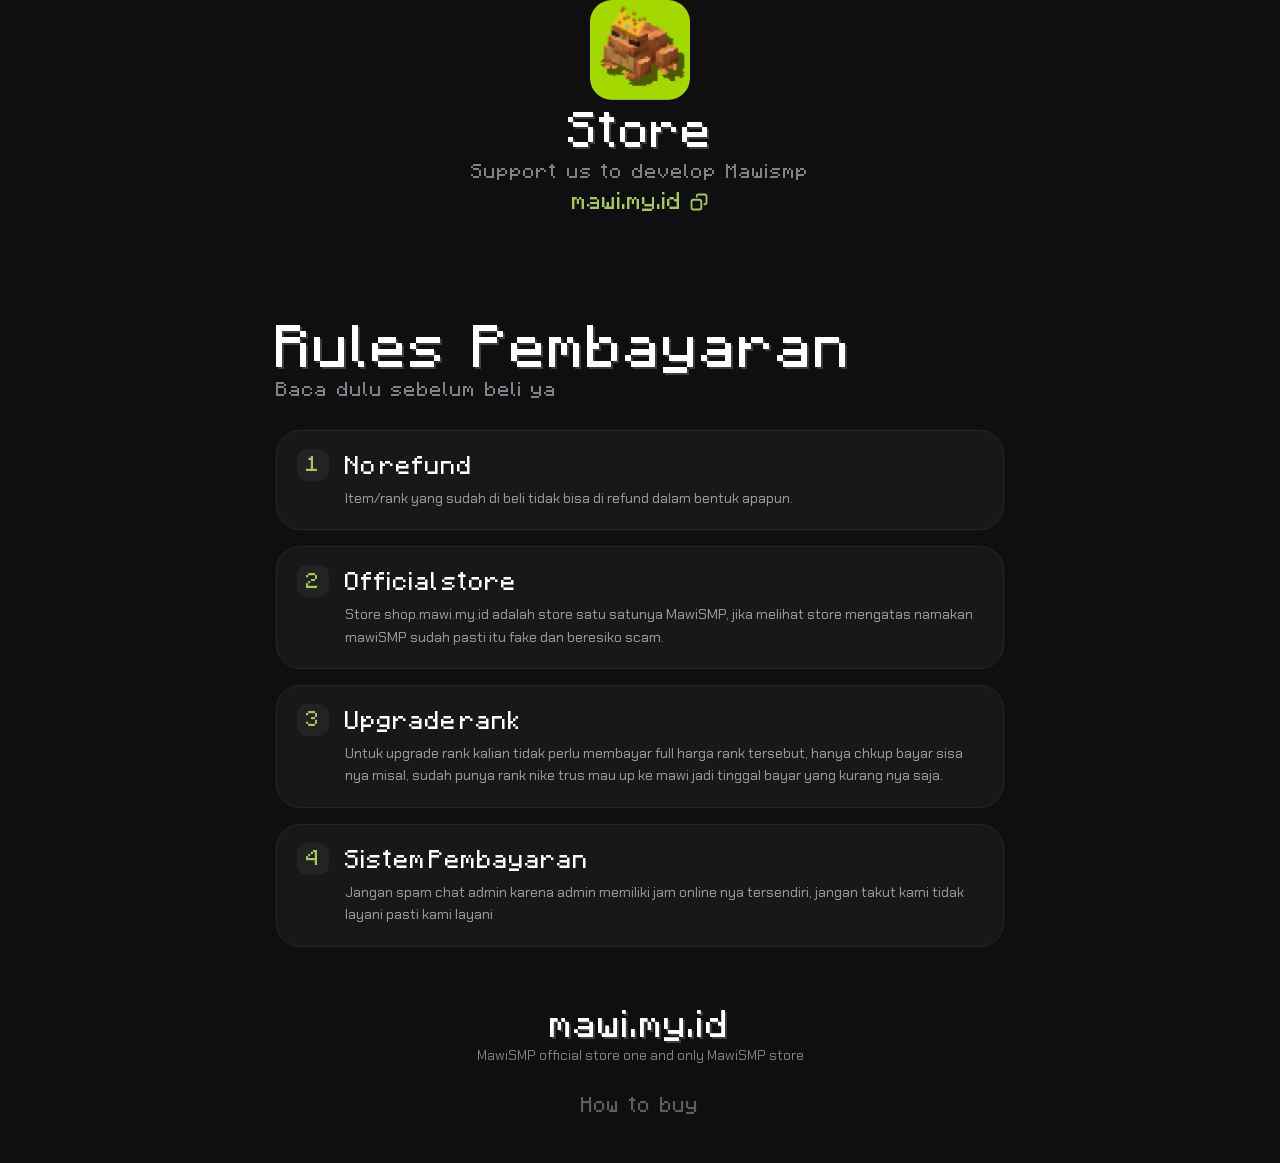
<file: pages/rules.html>
<!DOCTYPE html>
<html lang="en">

<head>
  <meta charset="UTF-8">
  <meta name="viewport" content="width=device-width, initial-scale=1.0">
  <meta name="theme-color" content="#111113">
  <title>MawiSMP - Rules Pembayaran</title>
  <link rel="preconnect" href="https://fonts.googleapis.com">
  <link rel="preconnect" href="https://fonts.gstatic.com" crossorigin>
  <link href="https://fonts.googleapis.com/css2?family=Chakra+Petch:wght@400;600;700&family=Pixelify+Sans&display=swap" rel="stylesheet">
  <link rel="stylesheet" href="../style.css">
  
</head>

<body>
  <header class="head">
      <a class="logo sk" href="../index.html">
        <img src="../Galery/logo.png" alt="MawiSMP" onload="this.parentNode.classList.remove('sk')" onerror="this.parentNode.classList.remove('sk')">
      </a>
      <h1>Store</h1>
      <p>Support    us   to   develop   Mawismp</p>
      <div class="ip-box">
        <span>mawi.my.id</span>
      </div>
    </header>
  <main class="doc">
    <h1>Rules Pembayaran</h1>
    <p class="lead">Baca dulu sebelum beli ya</p>

    <ol class="rule-list">
      <li><b>No refund</b>Item/rank yang sudah di beli tidak bisa di refund dalam bentuk apapun.</li>
      <li><b>Official store</b>Store shop.mawi.my.id adalah store satu satunya MawiSMP, jika melihat store mengatas namakan mawiSMP sudah pasti itu fake dan beresiko scam.</li>
      <li><b>Upgrade rank</b>Untuk upgrade rank kalian tidak perlu membayar full harga rank tersebut, hanya chkup bayar sisa nya misal, sudah punya rank nike trus mau up ke mawi jadi tinggal bayar yang kurang nya saja.</li>
      <li><b>Sistem Pembayaran</b>Jangan spam chat admin karena admin memiliki jam online nya tersendiri, jangan takut kami tidak layani pasti kami layani</li>
    </ol>
  </main>

  <footer>
    <h5>mawi.my.id</h5>
    <small>MawiSMP official store one and only MawiSMP store</small>
    <p>
      <a href="tutorial.html">How to buy</a>
    </p>
  </footer>
</body>

</html>
</file>
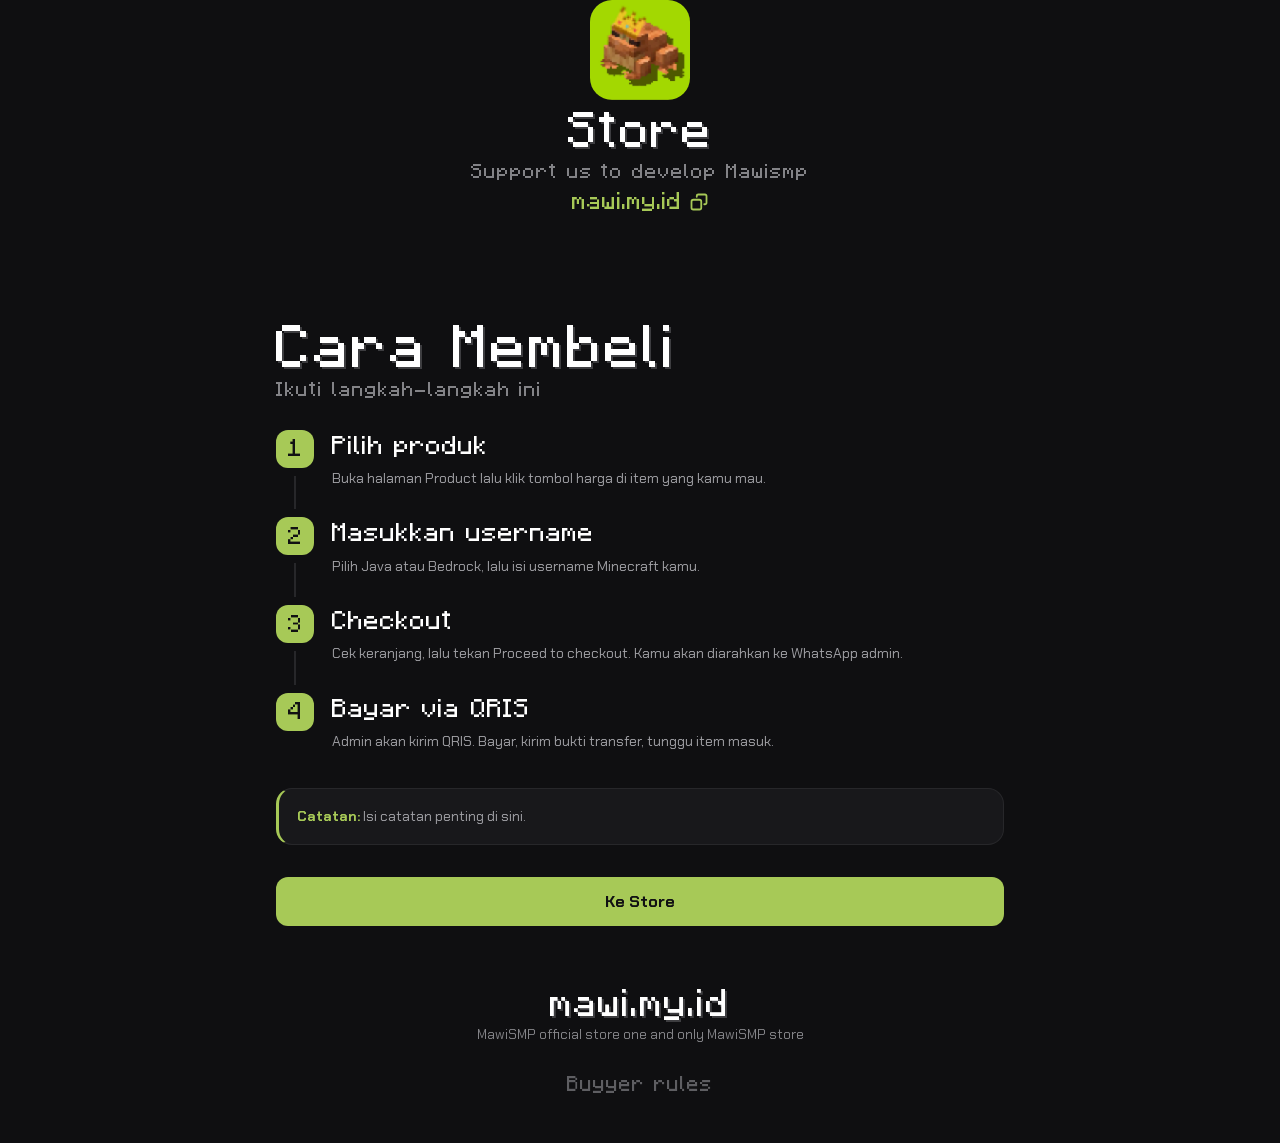
<file: pages/tutorial.html>
<!DOCTYPE html>
<html lang="en">

<head>
  <meta charset="UTF-8">
  <meta name="viewport" content="width=device-width, initial-scale=1.0">
  <meta name="theme-color" content="#111113">
  <title>MawiSMP - Cara Membeli</title>
  <link rel="preconnect" href="https://fonts.googleapis.com">
  <link rel="preconnect" href="https://fonts.gstatic.com" crossorigin>
  <link href="https://fonts.googleapis.com/css2?family=Chakra+Petch:wght@400;600;700&family=Pixelify+Sans&display=swap" rel="stylesheet">
  <link rel="stylesheet" href="../style.css">
  
</head>

<body>
 <header class="head">
      <a class="logo sk" href="../index.html">
        <img src="../Galery/logo.png" alt="MawiSMP" onload="this.parentNode.classList.remove('sk')" onerror="this.parentNode.classList.remove('sk')">
      </a>
      <h1>Store</h1>
      <p>Support    us   to   develop   Mawismp</p>
      <div class="ip-box">
        <span>mawi.my.id</span>
      </div>
    </header>
  <main class="doc">
    <h1>Cara Membeli</h1>
    <p class="lead">Ikuti langkah-langkah ini</p>

    <ol class="steps">
      <li>
        <h4>Pilih produk</h4>
        Buka halaman Product lalu klik tombol harga di item yang kamu mau.
      </li>
      <li>
        <h4>Masukkan username</h4>
        Pilih Java atau Bedrock, lalu isi username Minecraft kamu.
        <!-- <img src="../Galery/tutor1.png" alt=""> -->
      </li>
      <li>
        <h4>Checkout</h4>
        Cek keranjang, lalu tekan Proceed to checkout. Kamu akan diarahkan ke WhatsApp admin.
      </li>
      <li>
        <h4>Bayar via QRIS</h4>
        Admin akan kirim QRIS. Bayar, kirim bukti transfer, tunggu item masuk.
      </li>
    </ol>

    <p class="note"><b>Catatan:</b> Isi catatan penting di sini.</p>
    <a class="btn full" href="product.html">Ke Store</a>
  </main>

  <footer>
    <h5>mawi.my.id</h5>
    <small>MawiSMP official store one and only MawiSMP store</small>
    <p>
      <a href="rules.html">Buyyer rules</a>
    </p>
  </footer>
</body>

</html>
</file>
<file: style.css>
/* MawiSMP store - mobile-first dark "link hub" look */
/* Mojangles: put the font file in /fonts (any of these names works) */
@font-face {
  font-family: "Mojangles";
  src: local("Mojang"),
    url("font/Mojang-Regular.ttf") format("truetype");
  font-weight: normal;
  font-style: normal;
  font-display: swap;
}

@font-face {
  font-family: "Mojangles";
  src: local("Mojang Bold"),
    url("font/Mojang-Bold.ttf") format("truetype");
  font-weight: bold;
  font-style: normal;
  font-display: swap;
}

:root {
  --bg: #0f0f11; /* Dibikin lebih gelap dikit mirip donut */
  --primary: #A7C957;
  --grey: #A0A0A5;
  --line: #27272a;
  --card: #18181b; /* Warna card donut */
  --pill: #232325;
  --text: #fff;
  --dim: var(--grey);
  --radius: 20px;
  --gap: 24px;
  --pixel: "Mojangles", "Pixelify Sans", monospace;
  --body: "Chakra Petch", system-ui, -apple-system, "Segoe UI", sans-serif;
}

* {
  margin: 0;
  padding: 0;
  box-sizing: border-box
}

html {
  background: var(--bg);
  -webkit-text-size-adjust: 100%
}

body {
  min-height: 100vh;
  display: flex;
  flex-direction: column;
  background: var(--bg);
  color: var(--text);
  font-family: var(--body);
  font-size: 14px;
  -webkit-tap-highlight-color: transparent;
}

a {
  color: inherit;
  text-decoration: none
}

img {
  display: block
}

h1, h2, h3, h4, h5, h6 {
  font-family: var(--pixel);
  font-weight: 400;
  font-synthesis: none
}

/* the pixel font has a very narrow space glyph: widen the gap between words */
h1, h2, h3, h4, h5, h6,
.head p,
.head .ip-box,
.card, .card *,
.buy,
.doc .back,
.doc>.lead,
footer p a {
  word-spacing: .35em
}

:focus-visible {
  outline: 2px solid var(--primary);
  outline-offset: 3px
}

/* column */
.container {
  flex: 1;
  width: 100%;
  max-width: 440px;
  margin: 0 auto;
  padding: 40px 0 0;
  display: flex;
  flex-direction: column;
  align-items: center;
  gap: var(--gap);
}

/* logo */
.logo-home {
  width: 64%;
  border-radius: var(--radius);
  overflow: hidden;
  background: var(--primary)
}

.logo-home img {
  width: 100%;
  height: auto
}

/* ip pill */
.ip-box {
  width: 64%;
  height: 48px;
  margin-top: -12px;
  padding: 0 16px;
  display: flex;
  align-items: center;
  justify-content: center;
  gap: 14px;
  background: var(--pill);
  border-radius: 999px;
  cursor: pointer;
  user-select: none;
  font-size: 1rem;
  font-weight: 700;
  letter-spacing: .02em;
  text-transform: uppercase;
  transition: background .2s, transform .15s;
}

.ip-box::before {
  content: "";
  flex: none;
  width: 22px;
  height: 22px;
  background: url("data:image/svg+xml,%3Csvg xmlns='http://www.w3.org/2000/svg' viewBox='0 0 24 24' fill='none' stroke='%23fff' stroke-width='2.4' stroke-linecap='round' stroke-linejoin='round'%3E%3Cg transform='matrix(-1 0 0 1 24 0)'%3E%3Crect x='9' y='9' width='13' height='13' rx='2.5'/%3E%3Cpath d='M5 15H4a2 2 0 0 1-2-2V4a2 2 0 0 1 2-2h9a2 2 0 0 1 2 2v1'/%3E%3C/g%3E%3C/svg%3E") center/contain no-repeat;
}

.ip-box span {
  min-width: 0;
  overflow: hidden;
  text-overflow: ellipsis;
  white-space: nowrap
}

.ip-box:hover {
  background: #2c2c2f
}

.ip-box:active {
  transform: scale(.97)
}

.ip-box.copied {
  background: #3e4827
}

/* cards */
.container-menu {
  width: 100%
}

.container-menu a {
  position: relative;
  display: flex;
  flex-direction: column;
  align-items: center;
  justify-content: center;
  gap: 12px;
  width: 55%;
  height: 220px;
  margin: 0 auto;
  padding: 20px;
  text-align: center;
  background: var(--card);
  border-radius: var(--radius);
  overflow: hidden;
  transition: background .2s, transform .15s;
}

.container-menu a:hover {
  background: #262629
}

.container-menu a:active {
  transform: scale(.98)
}

.container-menu i {
  font-size: 3rem;
  line-height: 1
}

.container-menu h4 {
  font-size: 1.2rem;
  line-height: 1.3;
  text-shadow: 2px 2px 0 #3f3f3f
}

.fa-discord { color: #5865f2 }
.fa-whatsapp { color: #25d366 }
.fa-trophy { color: #f5b50a }

/* big image card (Product) */
.container-menu a:has(>img) {
  width: 100%;
  align-items: flex-start;
  justify-content: flex-start;
  padding: 20px;
  background: none
}

.container-menu a>img {
  position: absolute;
  inset: 0;
  width: 100%;
  height: 100%;
  object-fit: cover;
  transition: transform .5s
}

.container-menu a:hover>img {
  transform: scale(1.05)
}

.container-menu h3 {
  position: relative;
  font-size: 2rem;
  line-height: 1.2;
  text-shadow: 2px 2px 0 rgba(0, 0, 0, .5)
}

/* footer */
footer {
  margin-top: 72px;
  padding: 0 16px 48px;
  text-align: center
}

footer h5 {
  font-size: 1.9rem;
  line-height: 1;
  text-shadow: 2px 2px 0 #3d3d40
}

footer small {
  display: block;
  margin-top: 6px;
  font-size: .85rem;
  color: var(--grey);
  opacity: .8
}

/* link row: pixel font, dim, wraps on small screens */
footer p {
  display: flex;
  flex-wrap: wrap;
  justify-content: center;
  align-items: flex-start;
  gap: 16px 28px;
  max-width: 520px;
  margin: 32px auto 0
}

footer p a {
  font-family: var(--pixel);
  font-size: 1.05rem;
  line-height: 1.15;
  color: var(--grey);
  opacity: .55;
  text-align: center;
  transition: opacity .2s, color .2s
}

footer p a:hover,
footer p a:focus-visible {
  opacity: 1;
  color: var(--text)
}

@media (min-width: 900px) {
  footer p { max-width: none; gap: 16px 56px }
}

/* ===== store page ===== */
.store {
  width: 100%;
  max-width: 440px;
  margin: 0 auto;
  padding: 32px 16px 0;
  flex: 1
}

.head {
  display: flex;
  flex-direction: column;
  align-items: center;
  text-align: center;
  gap: 12px;
  margin-bottom: 40px
}

.head .logo {
  display: block;
  width: 100px;
  border-radius: 22px;
  overflow: hidden
}

.logo img {
  display: block;
  width: 100%;
  height: auto
}

.logo.sk {
  min-height: 100px
}

.head h1 {
  font-size: 2.5rem;
  line-height: 1;
  text-shadow: 2px 2px 0 #3d3d40
}

.head p {
  font-family: var(--pixel);
  font-size: 1rem;
  color: var(--grey);
  opacity: .8
}

.head .ip-box {
  width: auto;
  height: auto;
  margin: 0;
  padding: 0;
  background: none;
  color: var(--primary);
  font: 400 1.2rem var(--pixel);
  letter-spacing: 0;
  text-transform: none;
  gap: 8px;
}

.head .ip-box::before {
  order: 2;
  width: 18px;
  height: 18px;
  background-image: url("data:image/svg+xml,%3Csvg xmlns='http://www.w3.org/2000/svg' viewBox='0 0 24 24' fill='none' stroke='%23A7C957' stroke-width='2.4' stroke-linecap='round' stroke-linejoin='round'%3E%3Cg transform='matrix(-1 0 0 1 24 0)'%3E%3Crect x='9' y='9' width='13' height='13' rx='2.5'/%3E%3Cpath d='M5 15H4a2 2 0 0 1-2-2V4a2 2 0 0 1 2-2h9a2 2 0 0 1 2 2v1'/%3E%3C/g%3E%3C/svg%3E")
}

.sec {
  margin-bottom: 48px
}

.sec>h3 {
  font-size: 1.8rem;
  text-shadow: 2px 2px 0 #3d3d40;
  margin-bottom: 4px;
}

.sec>p {
  margin-bottom: 20px;
  font-size: 1rem;
  color: var(--grey);
  opacity: .8
}

.grid {
  display: flex;
  flex-direction: column;
  gap: 16px
}

/* --- PERBAIKAN KARTU PRODUK (Mirip Donut) --- */
.card {
  --c: #fff;
  --t: #ffffff10;
  --b: #ffffff20;
  position: relative;
  display: flex;
  flex-direction: column;
  gap: 20px;
  padding: 28px 22px 22px;
  background: var(--card);
  border: 1px solid var(--line);
  border-radius: 28px;
  cursor: pointer;
  transition: transform .28s cubic-bezier(.2, .8, .3, 1.2), border-color .2s, box-shadow .28s;
}

/* Border stay (Klik JS) */
.card.active {
  border-color: var(--c);
  box-shadow: 0 0 0 1px var(--c), 0 0 24px var(--t);
}

/* hover / click: card moves "forward" (lifts toward the viewer) */
.card.active {
  transform: translateY(-10px) scale(1.03);
  z-index: 2;
}

@media (hover: hover) {
  .card:hover {
    transform: translateY(-10px) scale(1.03);
    z-index: 2;
    box-shadow: 0 18px 40px rgba(0, 0, 0, .55), 0 0 24px var(--t);
  }
}

.card.active {
  box-shadow: 0 18px 40px rgba(0, 0, 0, .55), 0 0 0 1px var(--c), 0 0 28px var(--t);
}

.card:active { transform: translateY(-4px) scale(1.01) }

.card .pic img { transition: transform .3s cubic-bezier(.2, .8, .3, 1.3) }
.card:hover .pic img,
.card.active .pic img { transform: scale(1.08) }

.buy { transition: background .2s, transform .12s }
.buy:active { transform: scale(.97) }

@media (hover: hover) {
  .card:hover {
    border-color: var(--c);
  }
}

/* Font Mojangles di produk */
.card,
.card * {
  font-family: var(--pixel);
}

/* rank title ([🐊 Crocs]) always stays on ONE line:
   font shrinks with the card width instead of wrapping */
.card { container-type: inline-size }

.card h4 {
  font-size: clamp(1.1rem, 7cqw, 1.4rem);   /* MOBILE: ubah di sini */
  line-height: 1.2;
  text-align: left;
  white-space: nowrap;
}

.card h4 i {
  font-style: normal;
  color: #555
}

.card h4 span,
.card h4 b {
  color: var(--c)
}

.card h4 b {
  font-weight: 700
}

.rows {
  list-style: none
}

.rows li {
  display: flex;
  justify-content: space-between;
  align-items: center;
  gap: 12px;
  padding: 14px 0;
  border-top: 1px solid var(--line);
  font-family: var(--body);
  font-size: 1rem;
  color: var(--grey)
}

.rows li:first-child {
  border-top: 0;
  padding-top: 0;
}

.rows b {
  font-family: var(--body); /* Font biasa buat angka biar ga kotak-kotak */
  color: #fff;
  font-weight: 600;
  font-size: 1.05rem;
  text-align: right;
  overflow-wrap: anywhere
}

.bonus {
  position: absolute;
  top: -12px;
  left: 50%;
  transform: translateX(-50%);
  padding: 4px 12px;
  border-radius: 8px;
  font: .8rem var(--pixel);
  background: #173d22;
  color: #3dff6e;
  border: 1px solid #225a31;
}

/* Tombol Beli mirip Donut */
.buy {
  display: flex;
  justify-content: center;
  align-items: center;
  gap: 8px;
  width: 100%;
  min-height: 54px;
  padding: 14px;
  margin-top: auto;
  cursor: pointer;
  font-family: var(--pixel);
  font-size: 1.2rem;
  color: var(--c);
  background: var(--t);
  border: 1px solid var(--b);
  border-radius: 10px;
  transition: background .2s;
}

.buy:active {
  background: var(--b);
}

.buy:focus {
  outline: none;
}

.buy:focus-visible {
  outline: 2px solid var(--primary);
  outline-offset: 3px;
}

.buy s {
  margin-right: 4px;
  font-size: .85rem;
  opacity: .5
}

/* Khusus Kartu Shards & Keys */
.item {
  align-items: center;
  text-align: center
}

.item h5 {
  font-size: 1.35rem;
  color: var(--c);
  display: flex;
  align-items: center;
  justify-content: center;
  gap: 8px;
}

.item h5 s {
  font-size: 1rem;
  opacity: .5
}

/* Gambar Produk dibikin proporsional */
.pic {
  display: block;
  position: relative;
  width: 100%;
  max-width: 240px;
  margin: 0 auto;
}

.pic::before {
  content: "";
  display: block;
  padding-top: 100%
}

.pic img {
  position: absolute;
  top: 0;
  left: 0;
  width: 100%;
  height: 100%;
  object-fit: contain;
  image-rendering: pixelated
}

/* skeleton */
.sk {
  position: relative;
  display: block;
  overflow: hidden;
  background: #2a2a2d;
  border-radius: 8px
}

.sk::after {
  content: "";
  position: absolute;
  inset: 0;
  background: linear-gradient(90deg, transparent, rgba(255, 255, 255, .08), transparent);
  transform: translateX(-100%);
  animation: sh 1.3s infinite
}

@keyframes sh {
  to { transform: translateX(100%) }
}

.card>.sk.l1 { width: 55%; height: 28px }
.card>.sk.l { height: 18px }
.card>.sk.b { align-self: stretch; height: 50px; border-radius: 12px }

/* sheets (Modal Bawah) */
.ov {
  position: fixed;
  inset: 0;
  z-index: 50;
  display: flex;
  align-items: flex-end;
  justify-content: center;
  padding: 12px;
  background: rgba(0, 0, 0, .7);
  -webkit-backdrop-filter: blur(3px);
  backdrop-filter: blur(3px)
}

.ov[hidden], .cart[hidden] {
  display: none
}

.sheet {
  width: 100%;
  max-width: 440px;
  max-height: calc(100vh - 24px);
  overflow: auto;
  padding: 24px 20px;
  background: var(--card);
  border-radius: 24px;
  box-shadow: 0 8px 0 #000;
  animation: up .22s ease-out
}

@supports (height:100dvh) {
  .sheet { max-height: calc(100dvh - 24px) }
}

@keyframes up {
  from { transform: translateY(40px); opacity: 0 }
}

.sheet h2 {
  margin-bottom: 16px;
  padding-bottom: 16px;
  border-bottom: 1px solid var(--line);
  font-size: 1.5rem;
  line-height: 1.3;
  text-align: center
}

.sub {
  margin: -6px 0 16px;
  text-align: center;
  color: var(--grey)
}

.tabs {
  display: flex;
  gap: 10px;
  margin-bottom: 16px
}

.tog {
  flex: 1;
  padding: 14px;
  border: 0;
  border-radius: 12px;
  cursor: pointer;
  background: var(--bg);
  color: var(--grey);
  font: 700 .95rem var(--body)
}

.tog.on {
  background: var(--primary);
  color: #111113
}

.fld {
  display: flex
}

.fld input {
  flex: 1;
  min-width: 0;
  padding: 14px;
  border: 0;
  border-radius: 12px 0 0 12px;
  background: var(--bg);
  color: #fff;
  font: 1rem var(--body)
}

.btn {
  padding: 14px 20px;
  border: 0;
  border-radius: 0 12px 12px 0;
  cursor: pointer;
  background: var(--primary);
  color: #111113;
  font: 700 1rem var(--body)
}

.btn.full {
  width: 100%;
  border-radius: 12px
}

.err {
  min-height: 1.2em;
  margin-top: 10px;
  font-size: .9rem;
  color: #ff6b6b
}

.co-h {
  display: flex;
  align-items: center;
  gap: 14px;
  margin-bottom: 18px;
  padding-bottom: 18px;
  border-bottom: 1px solid var(--line)
}

.co-h img {
  height: 40px;
  width: auto;
  max-width: 80px;
  object-fit: contain
}

.co-h h2 {
  margin: 0;
  padding: 0;
  border: 0;
  text-align: left;
  font-size: 1.3rem;
}

.co-h p {
  font-size: .9rem;
  color: var(--grey)
}

.me {
  display: flex;
  align-items: center;
  gap: 12px;
  margin-bottom: 18px;
  padding: 14px;
  border: 1px solid var(--line);
  border-radius: 16px
}

.av {
  display: block;
  position: relative;
  flex: none;
  width: 44px;
  height: 44px;
  overflow: hidden
}

.av img {
  display: block;
  width: 100%;
  height: 100%;
  image-rendering: pixelated
}

.me>div {
  flex: 1;
  min-width: 0;
  display: flex;
  flex-direction: column
}

.me small {
  font-size: .8rem;
  color: var(--grey);
  opacity: .75
}

.me strong {
  font-size: 1.1rem;
  overflow: hidden;
  text-overflow: ellipsis
}

.lnk {
  border: 0;
  background: none;
  cursor: pointer;
  color: var(--grey);
  font: .8rem var(--body);
  text-align: right
}

.lnk b {
  display: block;
  color: #fff
}

.cl {
  list-style: none;
  margin-bottom: 18px
}

.cl li {
  display: grid;
  grid-template-columns: 1fr auto 36px;
  align-items: center;
  gap: 10px;
  padding: 12px 0;
  font-size: 1rem;
  border-top: 1px solid var(--line)
}

.cl .th {
  font-size: .9rem;
  color: var(--grey);
  opacity: .75
}

.cl li>span:nth-child(2) {
  color: var(--grey)
}

.x {
  width: 36px;
  height: 36px;
  border: 0;
  border-radius: 10px;
  cursor: pointer;
  background: #f44336;
  color: #fff;
  font-size: 1.2rem
}

.kt {
  display: flex;
  flex-direction: column;
  gap: 12px
}

.cart {
  position: fixed;
  z-index: 40;
  left: 12px;
  right: 12px;
  bottom: 12px;
  bottom: calc(12px + env(safe-area-inset-bottom));
  max-width: 416px;
  margin: 0 auto;
  padding: 16px;
  border: 0;
  border-radius: 16px;
  cursor: pointer;
  background: var(--primary);
  color: #111113;
  font: 700 1rem var(--body);
  box-shadow: 0 4px 12px rgba(0,0,0,0.5);
}

.has-cart footer {
  padding-bottom: 90px
}

/* ===== info pages (rules / tutorial) ===== */
.doc {
  width: 100%;
  max-width: 440px;
  margin: 0 auto;
  padding: 32px 16px 0;
  flex: 1
}

.doc .back {
  display: inline-block;
  margin-bottom: 24px;
  font-family: var(--pixel);
  font-size: 1.1rem;
  color: var(--grey);
  transition: color .2s
}

.doc .back:hover { color: var(--text) }

.doc>h1 {
  font-size: 2.5rem;
  line-height: 1.1;
  text-shadow: 2px 2px 0 #3d3d40;
  margin-bottom: 6px
}

.doc>.lead {
  margin-bottom: 32px;
  font-family: var(--pixel);
  font-size: 1rem;
  color: var(--grey);
  opacity: .8
}

/* rules: numbered cards */
.rule-list {
  list-style: none;
  counter-reset: r;
  display: flex;
  flex-direction: column;
  gap: 16px
}

.rule-list li {
  counter-increment: r;
  position: relative;
  padding: 20px 20px 20px 68px;
  background: var(--card);
  border: 1px solid var(--line);
  border-radius: 24px;
  line-height: 1.6;
  color: var(--grey)
}

.rule-list li::before {
  content: counter(r);
  position: absolute;
  left: 20px;
  top: 18px;
  width: 32px;
  height: 32px;
  display: grid;
  place-items: center;
  border-radius: 10px;
  background: var(--pill);
  color: var(--primary);
  font: 1.1rem var(--pixel)
}

.rule-list b,
.rule-list h4 {
  display: block;
  margin-bottom: 4px;
  font-family: var(--pixel);
  font-size: 1.25rem;
  font-weight: 400;
  color: var(--text)
}

/* tutorial: steps with a line */
.steps {
  list-style: none;
  counter-reset: s;
  display: flex;
  flex-direction: column
}

.steps li {
  counter-increment: s;
  position: relative;
  padding: 0 0 28px 56px;
  line-height: 1.6;
  color: var(--grey)
}

.steps li::before {
  content: counter(s);
  position: absolute;
  left: 0;
  top: 0;
  width: 38px;
  height: 38px;
  display: grid;
  place-items: center;
  border-radius: 12px;
  background: var(--primary);
  color: #111113;
  font: 1.2rem var(--pixel)
}

.steps li:not(:last-child)::after {
  content: "";
  position: absolute;
  left: 18px;
  top: 46px;
  bottom: 8px;
  width: 2px;
  background: var(--line)
}

.steps h4 {
  margin-bottom: 4px;
  font-size: 1.3rem;
  color: var(--text)
}

.steps img {
  width: 100%;
  margin-top: 12px;
  border: 1px solid var(--line);
  border-radius: 16px
}

.note {
  margin-top: 8px;
  padding: 16px 18px;
  background: var(--card);
  border: 1px solid var(--line);
  border-left: 3px solid var(--primary);
  border-radius: 16px;
  line-height: 1.6;
  color: var(--grey)
}

.note b { color: var(--primary) }

.doc .btn.full {
  display: block;
  margin-top: 32px;
  text-align: center
}

@media (min-width: 900px) {
  .doc { max-width: 760px; padding-top: 56px }
  .doc>h1 { font-size: 3rem }
}

/* ===== main menu: Product = big image card, others = small cards ===== */
/* only cards that have an <img> (Product) are big; the rest stay small */
.container-menu a:has(>img) i { display: none }

.container-menu a:has(>img)::after {
  content: "";
  position: absolute;
  inset: 0;
  background: linear-gradient(180deg, rgba(0, 0, 0, .45), transparent 45%);
  pointer-events: none
}

.container-menu a:has(>img) h3,
.container-menu a:has(>img) h4 {
  position: relative;
  z-index: 1;
  font-size: 2rem;
  line-height: 1.2;
  text-align: left;
  text-shadow: 2px 2px 0 rgba(0, 0, 0, .5)
}

@media (max-width: 899px) {
  .container-menu a:has(>img) { height: auto; aspect-ratio: 4 / 3 }
}

/* ===== desktop ===== */
@media (min-width: 900px) {
  .container {
    max-width: 1160px;
    padding: 56px 24px 0;
  }

  /* home: logo + ip | product | discord, then 2 cards below */
  .container {
    display: grid;
    grid-template-columns: repeat(12, 1fr);
    grid-template-rows: auto auto auto;
    gap: 24px;
    align-items: stretch;
    justify-items: stretch;
    flex: none;
    margin-bottom: 0;
  }

  .logo-home { grid-column: 1 / 5; grid-row: 1; width: 100%; aspect-ratio: 1 / 1 }
  .logo-home a { display: block; height: 100% }
  .logo-home img { height: 100%; object-fit: cover }
  .ip-box { grid-column: 1 / 5; grid-row: 2; width: 100%; height: 56px; margin-top: 0; font-size: 1.3rem }

  .container-menu { width: 100%; display: flex }
  .container-menu a { width: 100%; height: 100%; min-height: 200px }

  /* divs inside .container: 1 logo, 2 ip, 3-6 menu cards */
  .container-menu:nth-of-type(3) { grid-column: 5 / 11; grid-row: 1 / 3 }
  .container-menu:nth-of-type(4) { grid-column: 11 / 13; grid-row: 1 / 3 }
  .container-menu:nth-of-type(5) { grid-column: 1 / 7; grid-row: 3 }
  .container-menu:nth-of-type(6) { grid-column: 7 / 13; grid-row: 3 }

  .container-menu a:has(>img) { height: 100% }
  .container-menu h3 { font-size: 2.2rem }

  .store {
    max-width: 1160px;
    padding: 56px 32px 0;
  }

  .head {
    margin-bottom: 56px
  }

  .sec {
    margin-bottom: 64px
  }

  /* title on the left, subtitle on the right */
  .sec {
    display: grid;
    grid-template-columns: 1fr auto;
    align-items: baseline;
    column-gap: 24px;
  }

  .sec>h3 { font-size: 2rem; margin-bottom: 20px }
  .sec>p { margin-bottom: 20px; text-align: right }
  .sec>.grid { grid-column: 1 / -1 }

  .grid {
    display: grid;
    grid-template-columns: repeat(3, 1fr);
    gap: 32px 32px;
    align-items: stretch;
  }

  .card { padding: 32px 26px 26px }
  .card h4 { font-size: clamp(1.3rem, 11cqw, 2rem) }   /* DESKTOP: ubah di sini */
  .pic { max-width: 220px }

  footer { margin-top: 64px }
}

@media (min-width: 640px) and (max-width: 899px) {
  .store { max-width: 720px }
  .grid { display: grid; grid-template-columns: repeat(2, 1fr); gap: 24px }
}

@media (max-width:360px) {
  .buy { font-size: 1rem }
}

@media (prefers-reduced-motion:reduce) {
  .card, .card .pic img { transition: none }
  .card:hover, .card.active { transform: none }
  .sheet { animation: none }
  .sk::after { animation: none }
}
</file>
